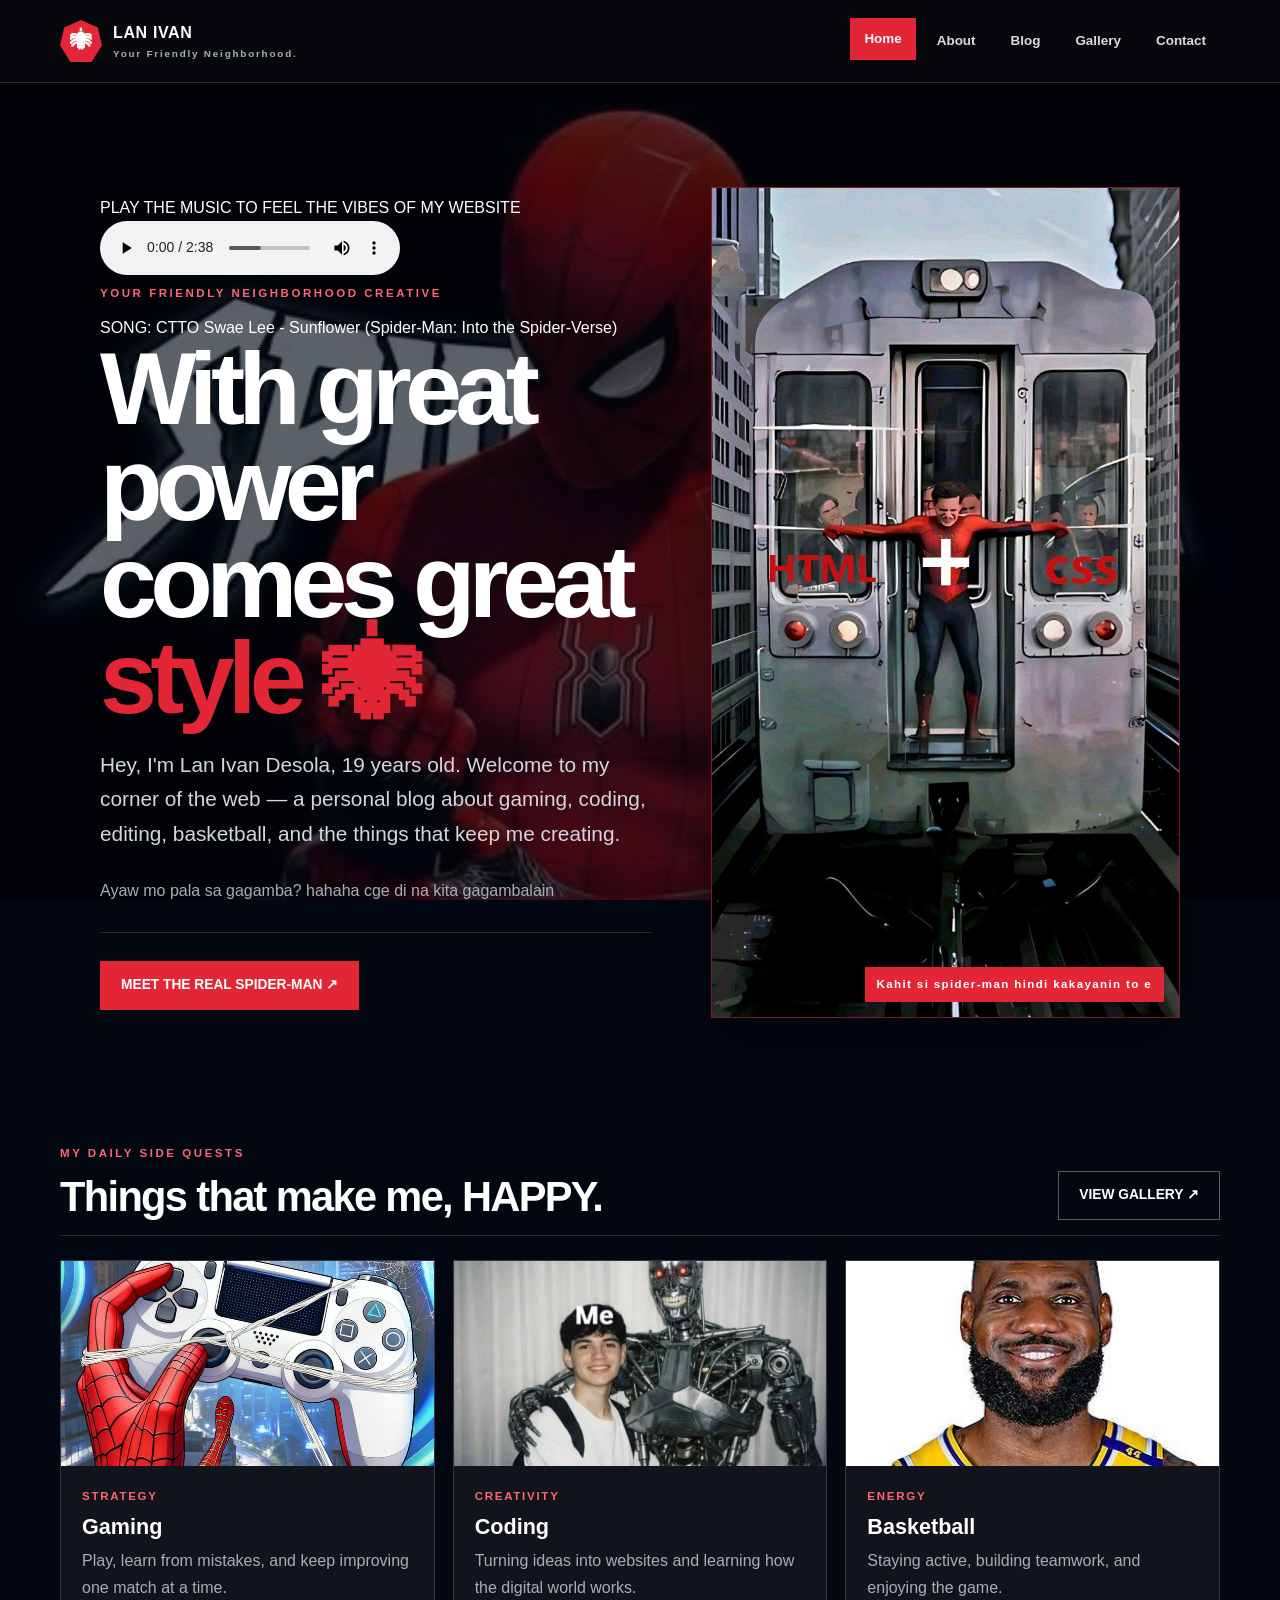
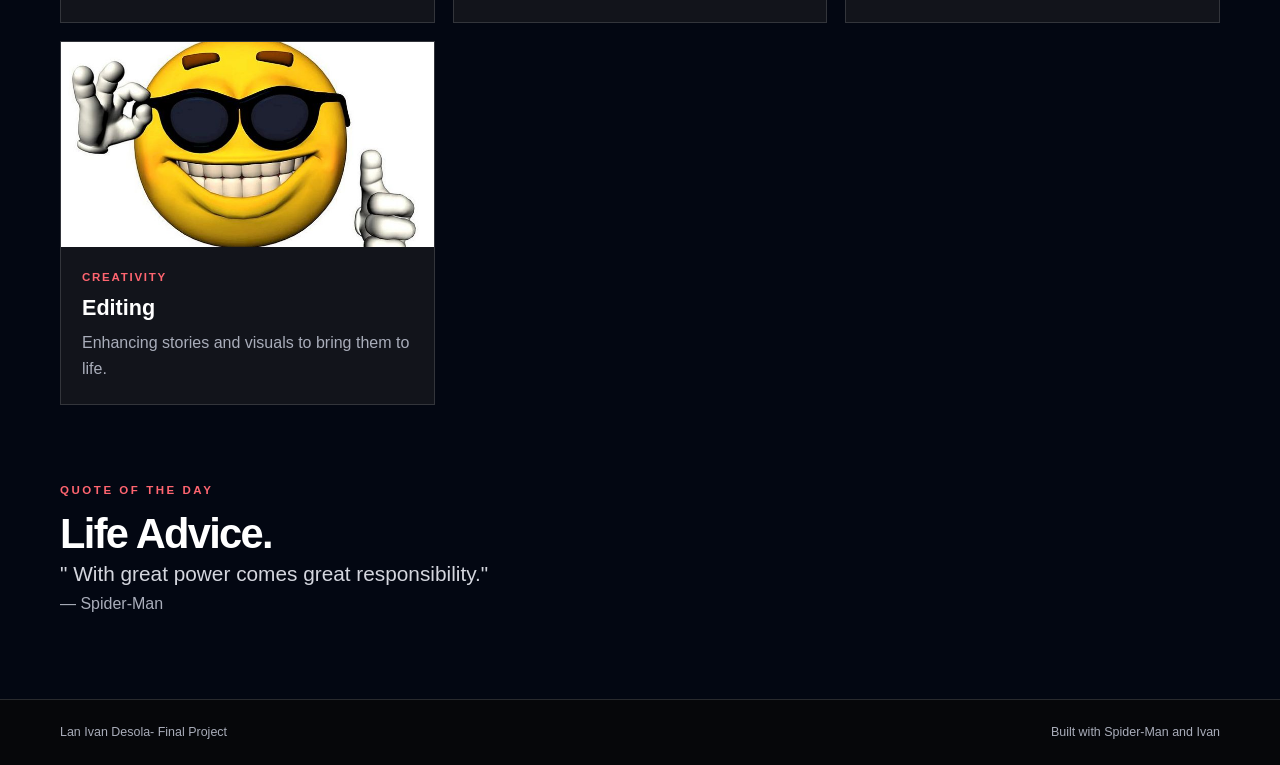
<file: index.html>
<!DOCTYPE html>
<html lang="en">
<head>
  <meta charset="UTF-8">
  <meta name="viewport" content="width=device-width, initial-scale=1.0">
  <meta name="description" content="Lan Ivan Desola's personal blog about gaming, coding, editing, and basketball.">
  <title>Home | Lan Ivan Desola</title>
  <link rel="stylesheet" href="style.css">
</head>
<body>
<header class="site-header"><div class="header-inner">
<a class="wordmark" href="index.html"><span class="spider-mark" aria-hidden="true">🕷</span><span>LAN IVAN<small>Your Friendly Neighborhood.</small></span></a>
<nav class="nav-links" aria-label="Main navigation"><a href="index.html" aria-current="page">Home</a><a href="about.html">About</a><a href="blog.html">Blog</a><a href="gallery.html">Gallery</a><a href="contact.html">Contact</a></nav></div></header>
<main>
<section class="hero" aria-labelledby="home-title">
  <div class="hero-copy">
    <p>PLAY THE MUSIC TO FEEL THE VIBES OF MY WEBSITE</p>
    <audio controls autoplay loop>
      <source src="YTDown com YouTube Post Malone Sunflower Lyrics ft Swae Lee Media Dghmoi7XZmc 001 1080p.mp3" type="audio/mpeg">
    </audio>
    <p class="eyebrow">Your friendly neighborhood creative</p>
    <p>SONG: CTTO Swae Lee - Sunflower (Spider-Man: Into the Spider-Verse)</p>
    <h1 id="home-title">With great power<br>comes great <em>style 🕷 </em></h1>
    <p class="lead">Hey, I'm Lan Ivan Desola, 19 years old. Welcome to my corner of the web — a personal blog about gaming, coding, editing, basketball, and the things that keep me creating.</p>
    <br>
    <p class="muted">Ayaw mo pala sa gagamba? hahaha cge di na kita gagambalain</p>
    <hr>
    <div class="button-row"><a class="button" href="about.html">MEET THE REAL SPIDER-MAN ↗</a></div>
  </div>
  <div class="hero-art"><img src="man.jpg" alt="Original red geometric web-inspired emblem"><span class="art-label">Kahit si spider-man hindi kakayanin to e</span></div>
</section>
<section class="section" aria-labelledby="featured-title">
  <div class="section-heading"><div><p class="eyebrow">My daily side quests</p><h2 id="featured-title">Things that make me, HAPPY.</h2></div><a class="button button-outline" href="gallery.html">VIEW GALLERY ↗</a></div>
  <div class="card-grid">
    <article class="card"><img class="card-image" src="gaming.jpg" alt="Gaming"><div class="card-body"><p class="card-meta">  Strategy</p><h3>Gaming</h3><p>Play, learn from mistakes, and keep improving one match at a time.</p></div></article>
    <article class="card"><img class="card-image" src="me and ai.jpg" alt="code"><div class="card-body"><p class="card-meta"> Creativity</p><h3>Coding</h3><p>Turning ideas into websites and learning how the digital world works.</p></div></article>
    <article class="card"><img class="card-image" src="LEBRON Sticker.jpg" alt="basketball"><div class="card-body"><p class="card-meta">  Energy</p><h3>Basketball</h3><p>Staying active, building teamwork, and enjoying the game.</p></div></article>
    <article class="card"><img class="card-image" src="edit.jpg" alt="editing"><div class="card-body"><p class="card-meta">  Creativity</p><h3>Editing</h3><p>Enhancing stories and visuals to bring them to life.</p></div></article>
  </div>
  </div>
</section>
<section class="section"><p class="eyebrow"> Quote of the Day</p><h2>Life Advice.</h2><blockquote class="lead">" With great power comes great responsibility." </blockquote><p class="muted">— Spider-Man</p></section>
</main>
<footer class="site-footer"><div class="footer-inner"><span>Lan Ivan Desola- Final Project</span><span>Built with Spider-Man and Ivan</span></div></footer>
</body>
</html>
</file>
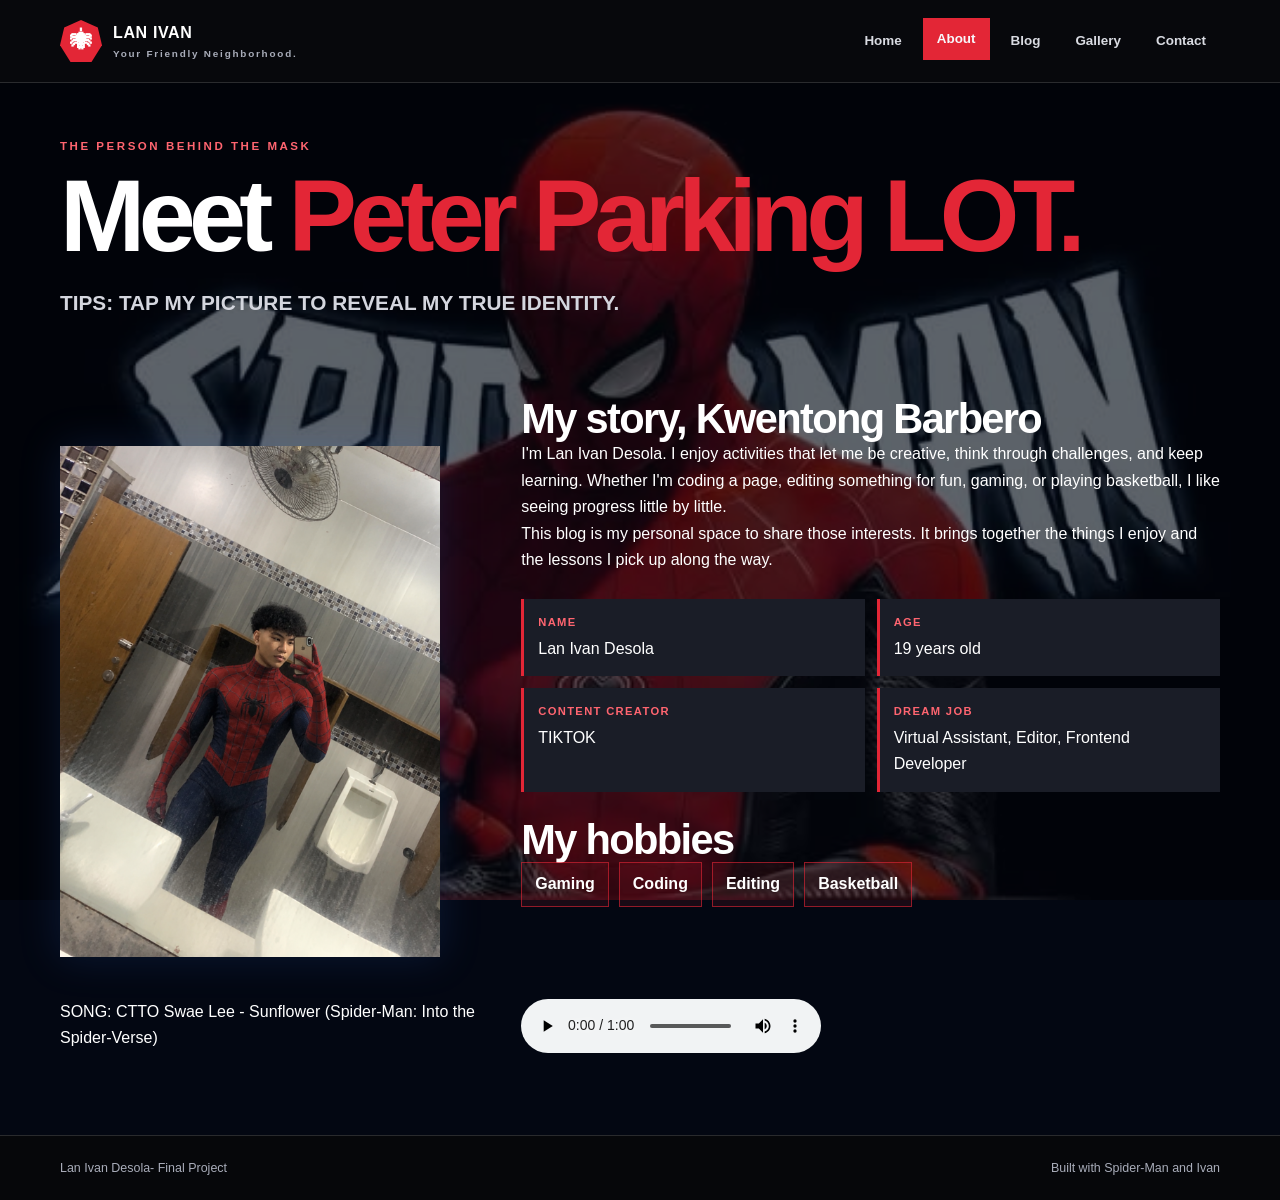
<file: about.html>
<!DOCTYPE html>
<html lang="en">
<head>
  <meta charset="UTF-8">
  <meta name="viewport" content="width=device-width, initial-scale=1.0">
  <meta name="description" content="About Lan Ivan Desola, his interests, and hobbies.">
  <title>About | Lan Ivan Desola</title>
  <link rel="stylesheet" href="style.css">
</head>
<body>
<header class="site-header"><div class="header-inner">
<a class="wordmark" href="index.html"><span class="spider-mark" aria-hidden="true">🕷</span><span>LAN IVAN<small>Your Friendly Neighborhood.</small></span></a>
<nav class="nav-links" aria-label="Main navigation"><a href="index.html">Home</a><a href="about.html" aria-current="page">About</a><a href="blog.html">Blog</a><a href="gallery.html">Gallery</a><a href="contact.html">Contact</a></nav></div></header>
<main>
<section><p class="eyebrow">The person behind the Mask</p><h1>Meet <em>Peter Parking LOT.</em></h1><p class="lead"><strong>TIPS: TAP MY PICTURE TO REVEAL MY TRUE IDENTITY.</strong></p></section>
<section class="about-layout section" aria-label="About Lan Ivan">
<div class="character">
            <!-- Original image na makikita bago mag-hover -->
            <img src="Spider-Man Restroom Mirror Selfie.png" alt="My normal portrait" class="normal">

            <!-- Spider-Man image na lalabas kapag naka-hover -->
            <img src="sidermna.jpg" alt="My Spider-Man transformation"
                 class="spiderman">

        </div>
  <div><h2>My story, Kwentong Barbero</h2><p>I'm Lan Ivan Desola. I enjoy activities that let me be creative, think through challenges, and keep learning. Whether I'm coding a page, editing something for fun, gaming, or playing basketball, I like seeing progress little by little.</p><p>This blog is my personal space to share those interests. It brings together the things I enjoy and the lessons I pick up along the way.</p>
  <div class="fact-list"><div class="fact"><strong>Name</strong>Lan Ivan Desola</div><div class="fact"><strong>Age</strong>19 years old</div><div class="fact"><strong>Content Creator</strong>TIKTOK</div><div class="fact"><strong>Dream Job</strong>Virtual Assistant, Editor, Frontend Developer</div></div>
  <h2>My hobbies</h2><ul class="hobby-list"><li>Gaming</li><li>Coding</li><li>Editing</li><li>Basketball</li></ul></div>
  <p>SONG: CTTO Swae Lee - Sunflower (Spider-Man: Into the Spider-Verse)</p>
  <audio controls autoplay loop>
      <source src="SaveTik.io_7671760550832983326.mp3" type="audio/mpeg">
    </audio>
</section>
</main>
<footer class="site-footer"><div class="footer-inner"><span>Lan Ivan Desola- Final Project</span><span>Built with Spider-Man and Ivan</span></div></footer>
</body>
</html>
</file>
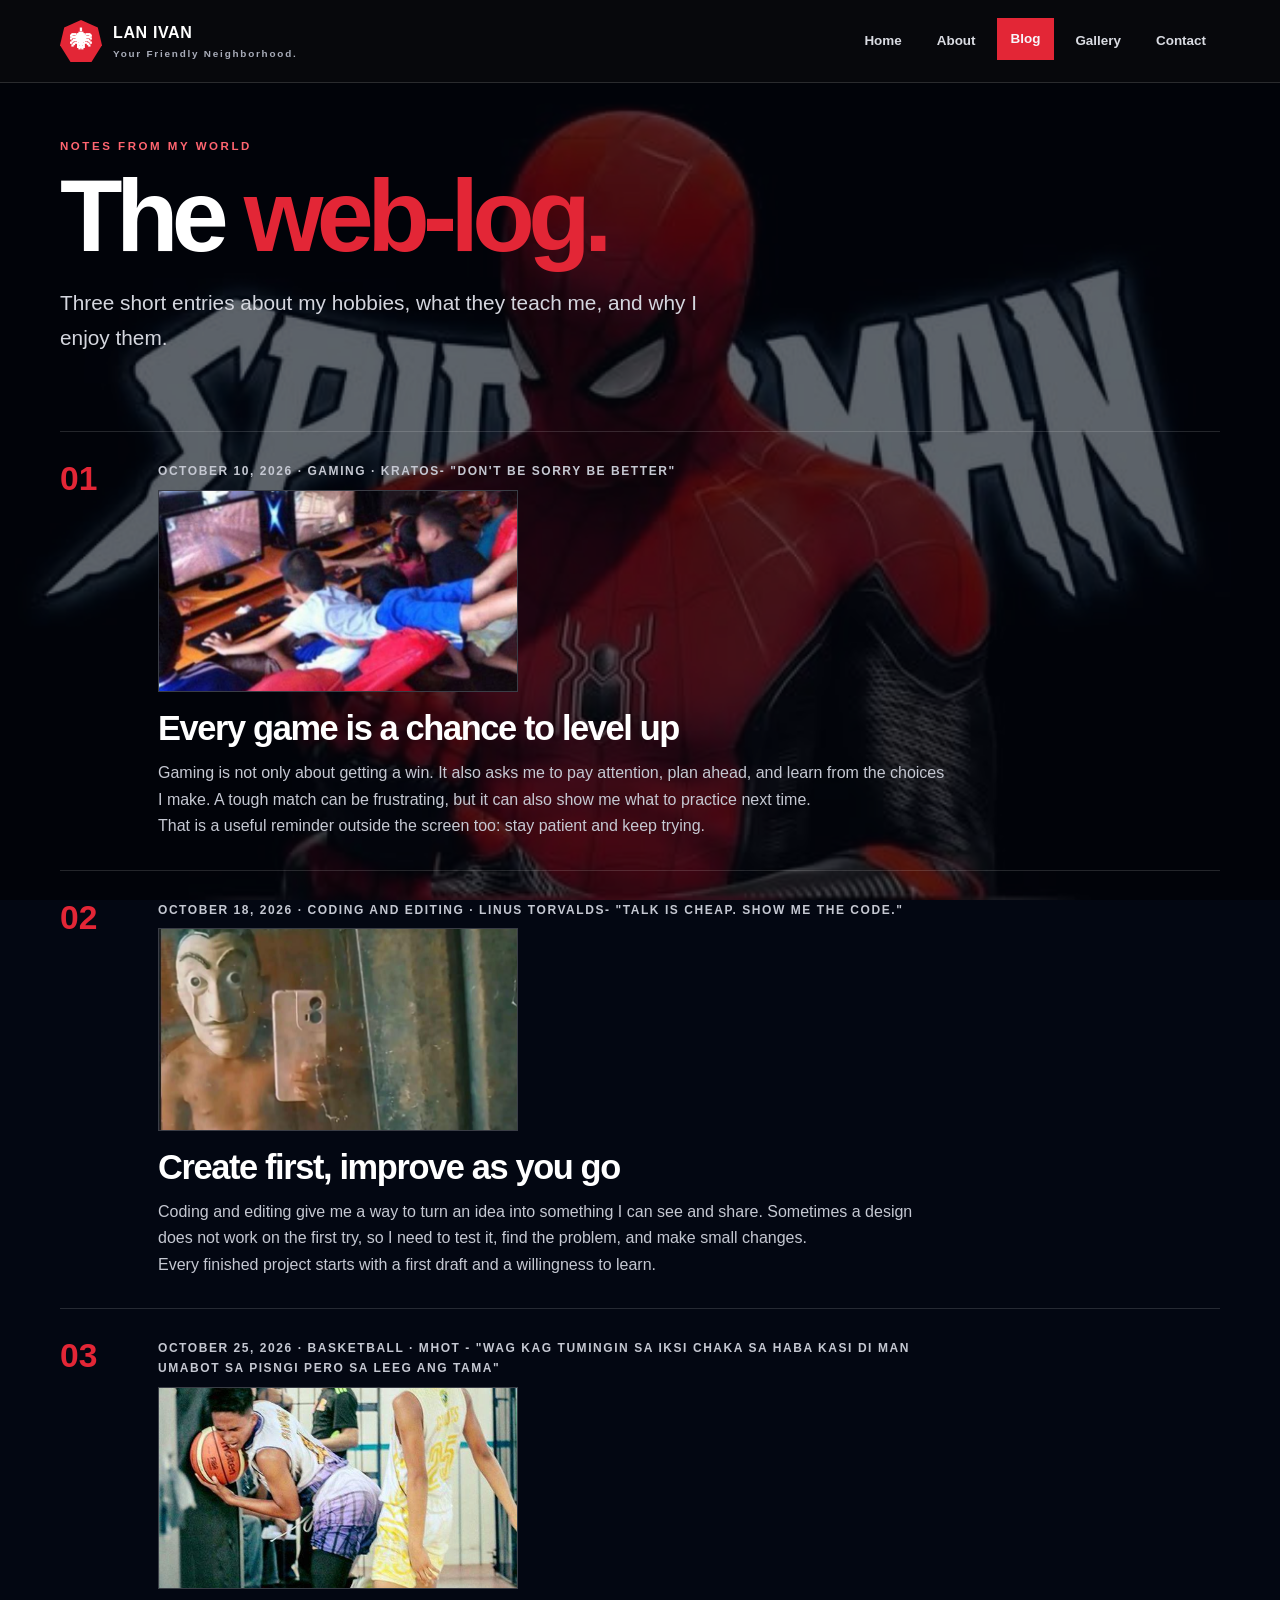
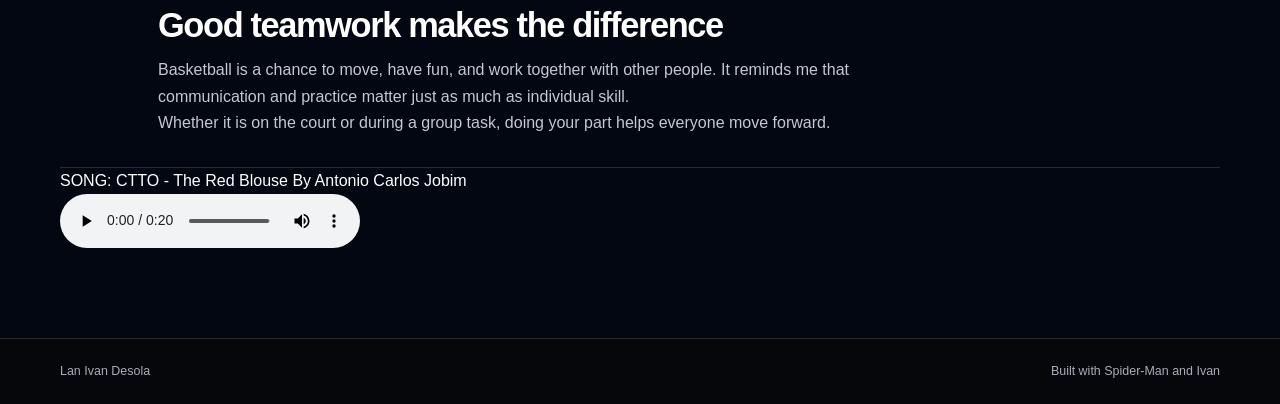
<file: blog.html>
<!DOCTYPE html>
<html lang="en">
<head>
  <meta charset="UTF-8">
  <meta name="viewport" content="width=device-width, initial-scale=1.0">
  <meta name="description" content="Three blog posts about gaming, coding, editing, and basketball.">
  <title>Blog | Lan Ivan Desola</title>
  <link rel="stylesheet" href="style.css">
</head>
<body>
<header class="site-header"><div class="header-inner">
<a class="wordmark" href="index.html"><span class="spider-mark" aria-hidden="true">🕷</span><span>LAN IVAN<small>Your Friendly Neighborhood.</small></span></a>
<nav class="nav-links" aria-label="Main navigation"><a href="index.html">Home</a><a href="about.html">About</a><a href="blog.html" aria-current="page">Blog</a><a href="gallery.html">Gallery</a><a href="contact.html">Contact</a></nav></div></header>
<main>
<section><p class="eyebrow">Notes from my world</p><h1>The <em>web-log.</em></h1><p class="lead">Three short entries about my hobbies, what they teach me, and why I enjoy them.</p></section>
<section class="post-list section" aria-label="Blog posts">
  <article class="post"><div class="post-number">01</div><div><p class="post-date">October 10, 2026 · Gaming · Kratos- "Don't be sorry be better"</p><img class="post-image" src="gaming1.jpg" alt="Gaming-themed illustration"><h2>Every game is a chance to level up</h2><p>Gaming is not only about getting a win. It also asks me to pay attention, plan ahead, and learn from the choices I make. A tough match can be frustrating, but it can also show me what to practice next time.</p><p>That is a useful reminder outside the screen too: stay patient and keep trying.</p></div></article>
  <article class="post"><div class="post-number">02</div><div><p class="post-date">October 18, 2026 · Coding and editing · Linus Torvalds- "Talk is cheap. Show me the code."</p><img class="post-image" src="Hacker.jpg" alt="Coding-themed illustration"><h2>Create first, improve as you go</h2><p>Coding and editing give me a way to turn an idea into something I can see and share. Sometimes a design does not work on the first try, so I need to test it, find the problem, and make small changes.</p><p>Every finished project starts with a first draft and a willingness to learn.</p></div></article>
  <article class="post"><div class="post-number">03</div><div><p class="post-date">October 25, 2026 · Basketball · MHOT - "Wag kag tumingin sa iksi chaka sa haba kasi di man umabot sa pisngi pero <stong>SA LEEG ANG TAMA</stong>"</p><img class="post-image" src="Is this what they mean by Filipinos loving basketball_.jpg" alt="Basketball-themed illustration"><h2>Good teamwork makes the difference</h2><p>Basketball is a chance to move, have fun, and work together with other people. It reminds me that communication and practice matter just as much as individual skill.</p><p>Whether it is on the court or during a group task, doing your part helps everyone move forward.</p></div></article>
  <p>SONG: CTTO - The Red Blouse By Antonio Carlos Jobim</p>
  <audio controls autoplay loop>
      <source src="bgsound.mp3" type="audio/mpeg">
    </audio>
</section>
</main>
<footer class="site-footer"><div class="footer-inner"><span> Lan Ivan Desola</span><span>Built with Spider-Man and Ivan</span></div></footer>
</body>
</html>
</file>
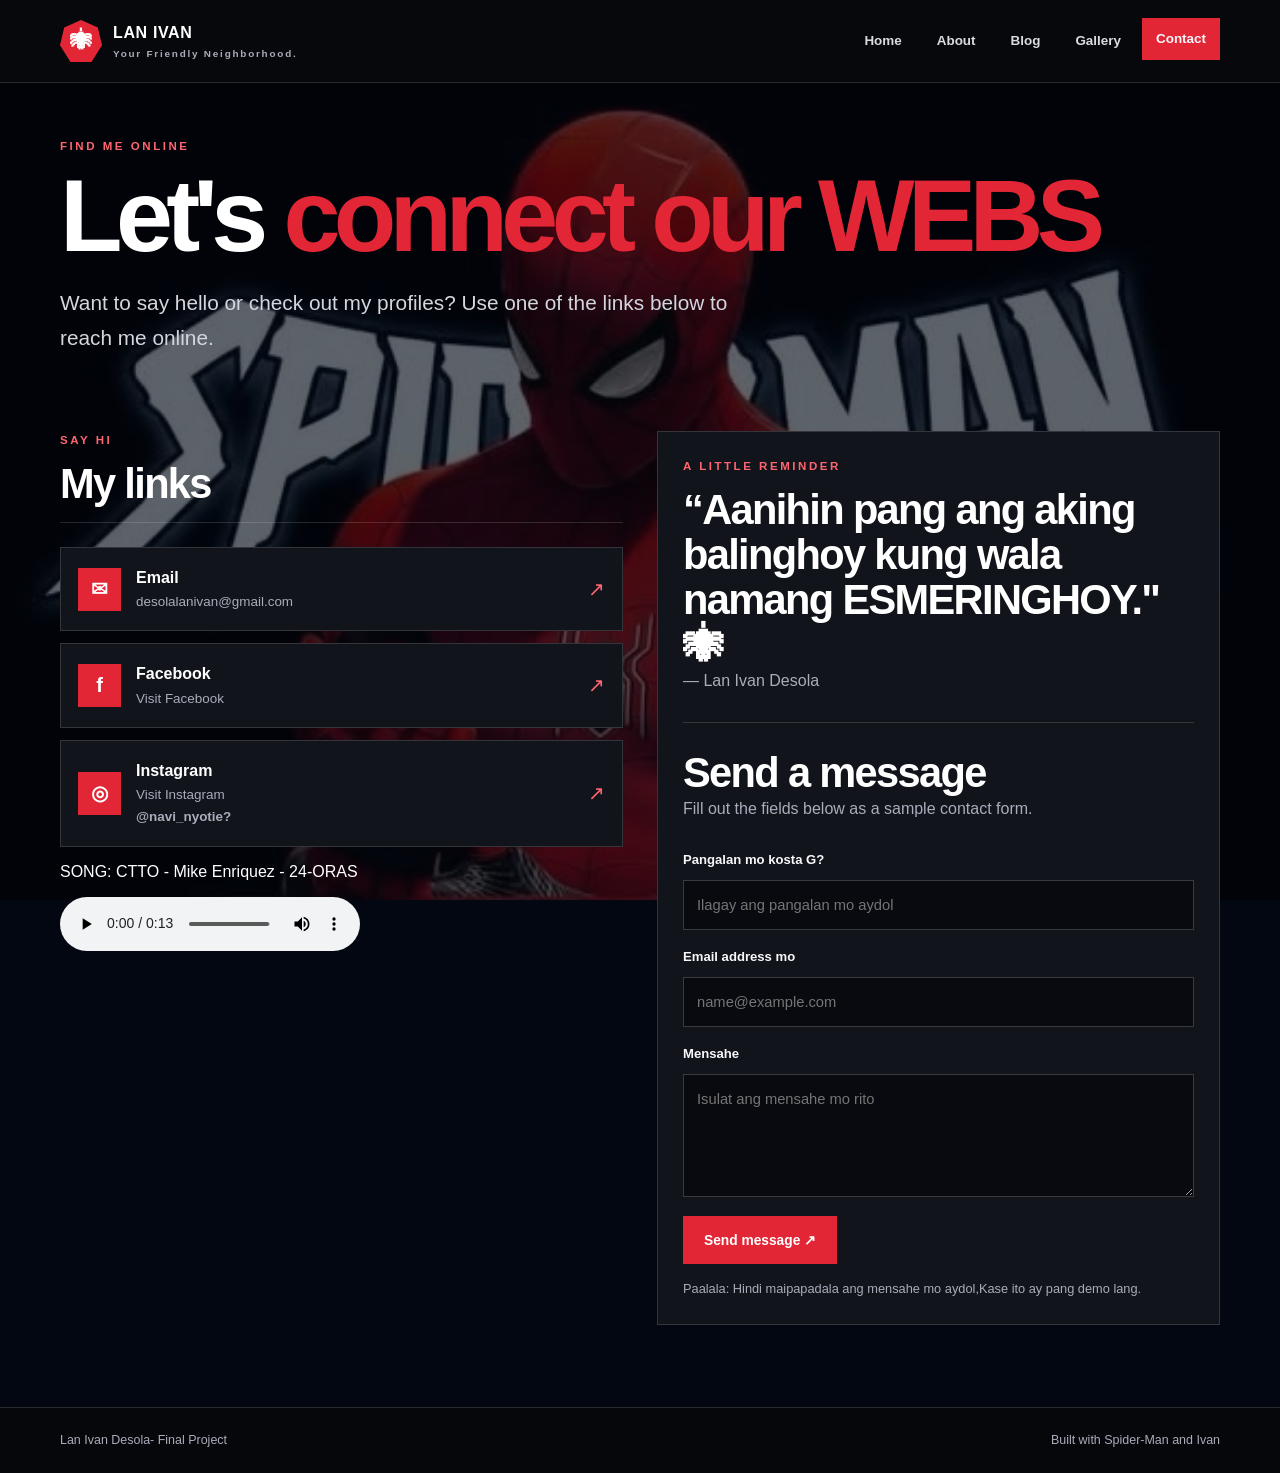
<file: contact.html>
<!DOCTYPE html>
<html lang="en">
<head>
  <meta charset="UTF-8">
  <meta name="viewport" content="width=device-width, initial-scale=1.0">
  <meta name="description" content="Contact links and social profiles for Lan Ivan Desola.">
  <title>Contact | Lan Ivan Desola</title>
  <link rel="stylesheet" href="style.css">
</head>
<body>
<header class="site-header"><div class="header-inner">
<a class="wordmark" href="index.html"><span class="spider-mark" aria-hidden="true">🕷</span><span>LAN IVAN<small>Your Friendly Neighborhood.</small></span></a>
<nav class="nav-links" aria-label="Main navigation"><a href="index.html">Home</a><a href="about.html">About</a><a href="blog.html">Blog</a><a href="gallery.html">Gallery</a><a href="contact.html" aria-current="page">Contact</a></nav></div></header>
<main>
<section><p class="eyebrow">Find me online</p><h1>Let's <em>connect our WEBS</em></h1><p class="lead">Want to say hello or check out my profiles? Use one of the links below to reach me online.</p></section>
<section class="contact-layout section" aria-label="Contact information">
  <div><div class="section-heading"><div><p class="eyebrow">Say hi</p><h2>My links</h2></div></div>
    <div class="social-grid">
      <a class="social-card" href="mailto:desolalanivan@gmail.com"><span class="social-icon" aria-hidden="true">✉</span><span class="social-copy"><strong>Email</strong><span>desolalanivan@gmail.com</span></span><span class="social-arrow" aria-hidden="true">↗</span></a>
      <a class="social-card" href="https://www.facebook.com/share/18yTS6f8Fw/?mibextid=wwXIfr" target="_blank" rel="noopener noreferrer"><span class="social-icon" aria-hidden="true">f</span><span class="social-copy"><strong>Facebook</strong><span>Visit Facebook</span></span><span class="social-arrow" aria-hidden="true">↗</span></a>
      <a class="social-card" href="https://www.instagram.com/navi_nyotie?dlrf=bmdrbmZ1MHNmOWVp&utm_source=qr" target="_blank" rel="noopener noreferrer"><span class="social-icon" aria-hidden="true">◎</span><span class="social-copy"><strong>Instagram</strong><span>Visit Instagram <strong>@navi_nyotie?</strong></span></span><span class="social-arrow" aria-hidden="true">↗</span></a>
      <p>SONG: CTTO - Mike Enriquez - 24-ORAS</p>
      <audio controls autoplay loop>
      <source src="hatdog.mp3" type="audio/mpeg">
    </audio>
    </div>
    <p class="muted" style="margin-top:14px;font-size:.82rem;"></p>
  </div>
  <aside class="note-panel">
    <p class="eyebrow">A little reminder</p><h2>“Aanihin pang ang aking balinghoy kung wala namang <strong>ESMERINGHOY." 🕷</strong></h2><p class="muted">— Lan Ivan Desola</p>
    <hr>
    <!-- CONTACT FORM: Sample-only form layout; walang backend kaya hindi talaga nagpapadala ng message. -->
    <h2>Send a message</h2>
    <p class="muted">Fill out the fields below as a sample contact form.</p>
    <form class="sample-form" action="#" method="get" onsubmit="return false;">
      <label for="visitor-name">Pangalan mo kosta G?</label>
      <input id="visitor-name" name="visitor-name" type="text" placeholder="Ilagay ang pangalan mo aydol">
      <label for="visitor-email">Email address mo</label>
      <input id="visitor-email" name="visitor-email" type="email" placeholder="name@example.com">
      <label for="visitor-message">Mensahe</label>
      <textarea id="visitor-message" name="visitor-message" rows="4" placeholder="Isulat ang mensahe mo rito"></textarea>
      <button class="button" type="button">Send message ↗</button>
    </form>
    <p class="muted form-note">Paalala: Hindi maipapadala ang mensahe mo aydol,Kase ito ay pang demo lang.</p>
  </aside>
</section>
</main>
<footer class="site-footer"><div class="footer-inner"><span>Lan Ivan Desola- Final Project</span><span>Built with Spider-Man and Ivan</span></div></footer>
</body>
</html>
</file>
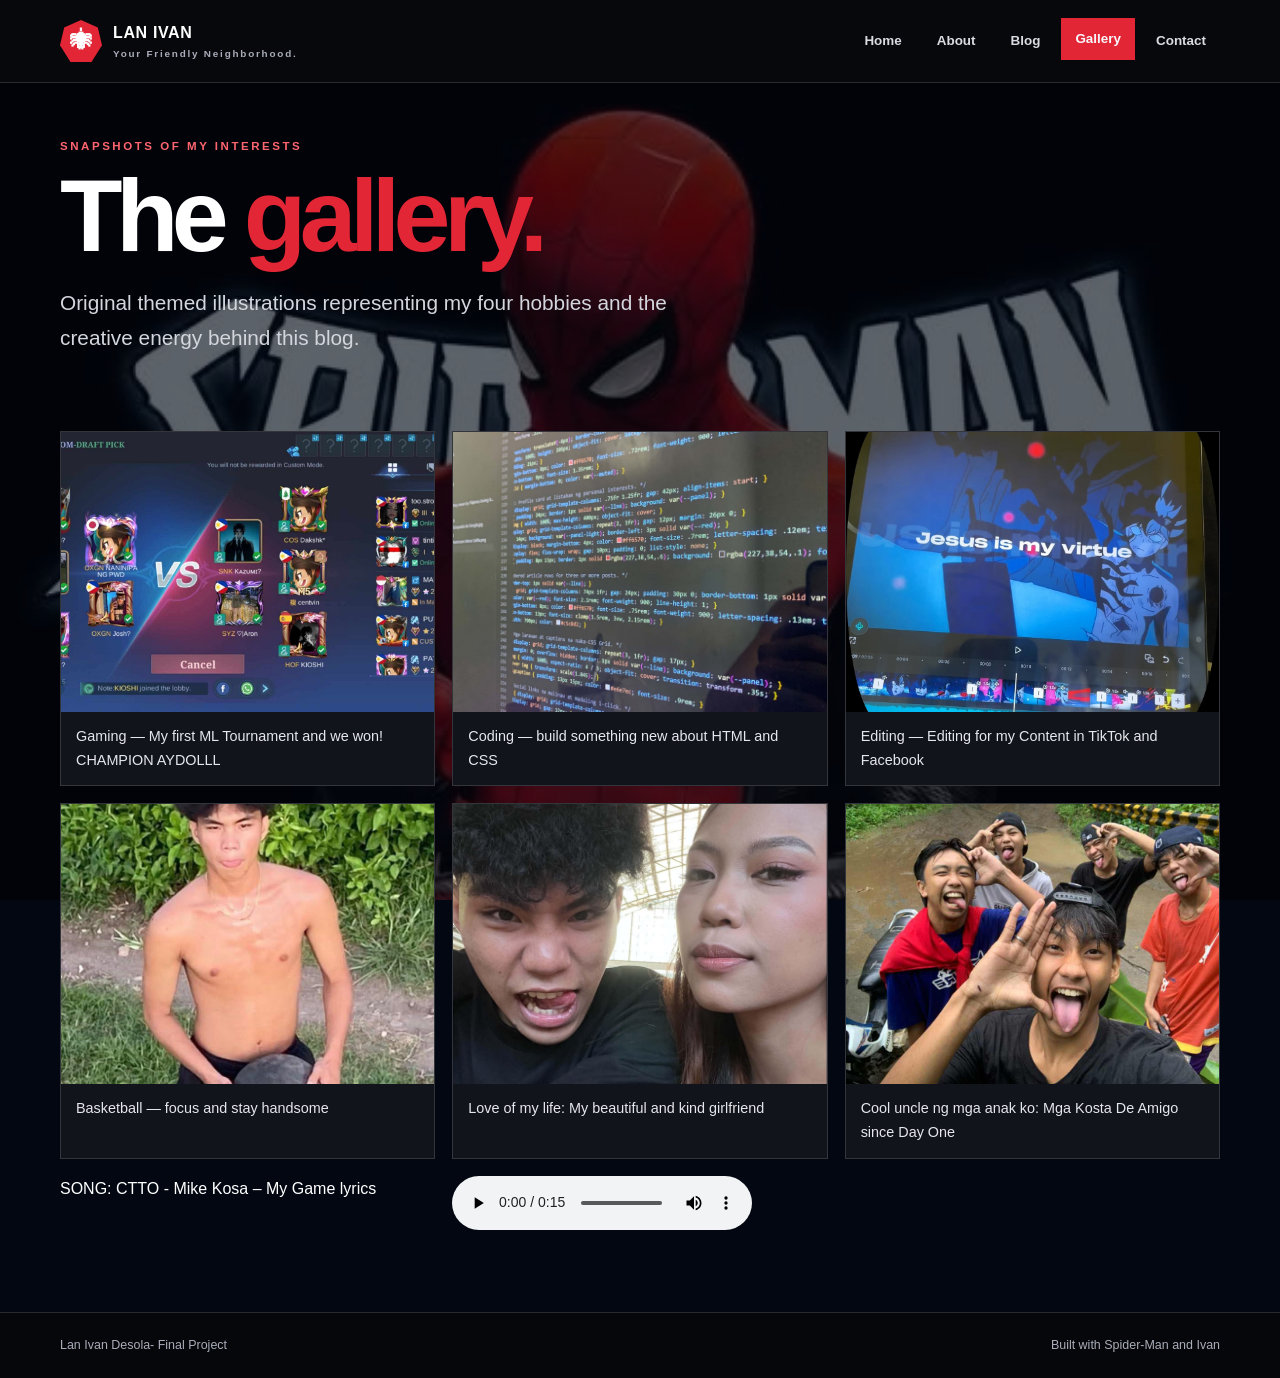
<file: gallery.html>
<!DOCTYPE html>
<html lang="en">
<head>
  <meta charset="UTF-8">
  <meta name="viewport" content="width=device-width, initial-scale=1.0">
  <meta name="description" content="A gallery of original illustrations for Lan Ivan Desola's hobbies.">
  <title>Gallery | Lan Ivan Desola</title>
  <link rel="stylesheet" href="style.css">
</head>
<body>
<header class="site-header"><div class="header-inner">
<a class="wordmark" href="index.html"><span class="spider-mark" aria-hidden="true">🕷</span><span>LAN IVAN<small>Your Friendly Neighborhood.</small></span></a>
<nav class="nav-links" aria-label="Main navigation"><a href="index.html">Home</a><a href="about.html">About</a><a href="blog.html">Blog</a><a href="gallery.html" aria-current="page">Gallery</a><a href="contact.html">Contact</a></nav></div></header>
<main>
<section><p class="eyebrow">Snapshots of my interests</p><h1>The <em>gallery.</em></h1><p class="lead">Original themed illustrations representing my four hobbies and the creative energy behind this blog.</p></section>
<section class="gallery-grid section" aria-label="Hobby gallery">
  <figure class="gallery-item"><img src="emew.jpg" alt="Gaming"><figcaption>Gaming — My first ML Tournament and we won! CHAMPION AYDOLLL</figcaption></figure>
  <figure class="gallery-item"><img src="code.jpg" alt="Computer code"><figcaption>Coding — build something new about HTML and CSS </figcaption></figure>
  <figure class="gallery-item"><img src="editing.jpg" alt="Editing"><figcaption>Editing — Editing for my Content in TikTok and Facebook</figcaption></figure>
  <figure class="gallery-item"><img src="batet.jpg" alt="Basketball"><figcaption>Basketball — focus and stay handsome</figcaption></figure>
  <figure class="gallery-item"><img src="gf.jpg" alt="gf"><figcaption>Love of my life: My beautiful and kind girlfriend </figcaption></figure>
  <figure class="gallery-item"><img src="ropa.jpg" alt="tropa"><figcaption>Cool uncle ng mga anak ko: Mga Kosta De Amigo since Day One</figcaption></figure>
  <p>SONG: CTTO - Mike Kosa – My Game lyrics</p>
  <audio controls autoplay loop>
      <source src="laro.mp3" type="audio/mpeg">
    </audio>
</section>
</main>
<footer class="site-footer"><div class="footer-inner"><span>Lan Ivan Desola- Final Project</span><span>Built with Spider-Man and Ivan</span></div></footer>
</body>
</html>
</file>
<file: style.css>
/*
========================================================
style.css
FOR: Design ng limang PAGE ng HTML.
FUNCTION: Pinag-iisa nito ang colors, fonts, spacing, cards,
navigation, buttons, web-inspired effects, at responsive layout.
Kapag may binago sa file na ito, maaapektuhan ang lahat ng pages.
========================================================
*/

/* 1. COLOR PALETTE: Mga kulay na red, black, at white. */
:root {
  --red: #e32636;
  --red-dark: #a70f22;
  --black: #08090d;
  --panel: #12141b;
  --panel-light: #1a1d27;
  --white: #f7f7fb;
  --muted: #a9adba;
  --line: rgba(255,255,255,.14);
  --max-width: 1160px;
}

/* 2. RESET: Pare-pareho ang sizing at maayos ang default spacing. */
* { box-sizing: border-box; }
html { scroll-behavior: smooth; }
body {
  margin: 0;
  color: var(--white);
  background: var(--black);
  font: 16px/1.65 Arial, Helvetica, sans-serif;
 
}
img { display: block; max-width: 100%; }
a { color: inherit; }
::selection { color: var(--white); background: var(--red); }

/* 3. BACKGROUND DETAILS: Web-like lines na nagbibigay superhero comic vibe at image bg ni spider man aydol. */ 
body::before {
  content: "";
  position: fixed;
  inset: 0;
  z-index: -1;
  pointer-events: none;
  opacity: .50;
  background:
    radial-gradient(circle at 50% 0%, transparent 0 115px, rgba(227,38,54,.25) 116px 117px, transparent 118px 180px, rgba(227,38,54,.18) 181px 182px, transparent 183px),
    linear-gradient(30deg, transparent 49.6%, rgba(255,255,255,.05) 49.8% 50.2%, transparent 50.4%),
    linear-gradient(150deg, transparent 49.6%, rgba(255,255,255,.04) 49.8% 50.2%, transparent 50.4%);
  background-size: 360px 360px, 110px 110px, 110px 110px;
  background-image: url('Piderman.jpg');
  background-repeat: no-repeat;
  background-position: center;
  background-attachment: fixed;
  background-size: cover;
  filter: brightness(.75);
}


/* 4. HEADER/NAV: Logo at navigation links sa lahat ng pages. */
.site-header {
  position: sticky;
  top: 0;
  z-index: 10;
  background: rgba(8,9,13,.94);
  border-bottom: 1px solid var(--line);
  backdrop-filter: blur(14px);
}
.header-inner {
  width: min(var(--max-width), calc(100% - 36px));
  min-height: 82px;
  margin: auto;
  display: flex;
  align-items: center;
  justify-content: space-between;
  gap: 24px;
}
.wordmark {
  display: flex;
  align-items: center;
  gap: 11px;
  text-decoration: none;
  font-weight: 900;
  letter-spacing: .04em;
}
.spider-mark {
  display: grid;
  place-items: center;
  width: 42px;
  height: 42px;
  background: var(--red);
  color: white;
  font-size: 1.4rem;
  clip-path: polygon(50% 0, 90% 18%, 100% 60%, 75% 100%, 25% 100%, 0 60%, 10% 18%);
}
.wordmark small {
  display: block;
  color: var(--muted);
  font-size: .62rem;
  font-weight: 700;
  letter-spacing: .18em;
}
.nav-links { display: flex; flex-wrap: wrap; gap: 7px; }
.nav-links a {
  padding: 9px 13px;
  border: 1px solid transparent;
  color: #d9dbe2;
  text-decoration: none;
  font-size: .84rem;
  font-weight: 800;
  transition: color .2s, background .2s, border-color .2s, transform .2s;
}
.nav-links a:hover, .nav-links a:focus-visible, .nav-links a[aria-current="page"] {
  color: var(--white);
  background: var(--red);
  border-color: var(--red);
  transform: translateY(-2px);
}

/* 5. MAIN TYPOGRAPHY: Consistent headings, paragraphs, at page width. */
main { width: min(var(--max-width), calc(100% - 36px)); margin: auto; padding: 54px 0 82px; }
h1, h2, h3, p { margin-top: 0; }
h1 {
  margin-bottom: 22px;
  font-size: clamp(2.8rem, 8vw, 6.4rem);
  line-height: .94;
  letter-spacing: -.065em;
}
h1 em { color: var(--red); font-style: normal; }
h2 { font-size: clamp(1.7rem, 4vw, 2.6rem); line-height: 1.08; letter-spacing: -.04em; }
h3 { line-height: 1.2; }
.eyebrow {
  margin-bottom: 12px;
  color: #ff6570;
  font-size: .72rem;
  font-weight: 900;
  letter-spacing: .22em;
  text-transform: uppercase;
}
.lead { max-width: 680px; color: #d4d6de; font-size: clamp(1.08rem, 2vw, 1.3rem); }
.muted { color: var(--muted); }
.section { margin-top: 76px; }
.section-heading {
  display: flex;
  align-items: end;
  justify-content: space-between;
  gap: 20px;
  margin-bottom: 24px;
  padding-bottom: 15px;
  border-bottom: 1px solid var(--line);
}
.section-heading h2 { margin-bottom: 0; }
hr { height: 1px; margin: 28px 0; border: 0; background: var(--line); }

/* 6. BUTTONS: Magkaibang primary at outline style na may hover effects. */
.button-row { display: flex; flex-wrap: wrap; gap: 12px; margin-top: 28px; }
.button {
  display: inline-flex;
  align-items: center;
  justify-content: center;
  min-height: 48px;
  padding: 12px 20px;
  border: 1px solid var(--red);
  background: var(--red);
  color: white;
  text-decoration: none;
  font-weight: 900;
  font-size: .86rem;
  transition: transform .2s, box-shadow .2s, background .2s;
}
.button:hover, .button:focus-visible {
  transform: translateY(-4px);
  background: var(--red-dark);
  box-shadow: 0 9px 25px rgba(227,38,54,.24);
}
.button-outline { background: transparent; border-color: rgba(255,255,255,.35); }
.button-outline:hover { background: var(--white); color: var(--black); border-color: var(--white); }

/* 7. HOME HERO: Intro text sa kaliwa at custom artwork sa kanan. */
.hero {
  min-height: 490px;
  display: grid;
  grid-template-columns: 1.08fr .92fr;
  align-items: center;
  gap: clamp(28px, 5vw, 72px);
}
.hero-copy { padding: 18px 0; }
.hero-copy .lead { max-width: 600px; }
.hero-art {
  position: relative;
  min-height: 430px;
  display: grid;
  place-items: center;
  overflow: hidden;
  border: 1px solid rgba(227,38,54,.55);
  background: radial-gradient(circle at 50% 38%, #3a111a 0, #151018 43%, #090a0e 76%);
  box-shadow: 0 20px 60px rgba(0,0,0,.35);
}
.hero-art::before, .hero-art::after {
  content: "";
  position: absolute;
  width: 290px;
  height: 290px;
  border: 1px solid rgba(255,255,255,.17);
  transform: rotate(45deg);
}
.hero-art::after { width: 390px; height: 390px; border-color: rgba(227,38,54,.24); }
.hero-art img { position: relative; z-index: 1; width: 100%; max-height: 100%; object-fit: cover; object-position: center; filter: drop-shadow(0 12px 24px rgba(227,38,54,.28)); }
.art-label {
  position: absolute;
  z-index: 2;
  right: 15px;
  bottom: 15px;
  padding: 8px 12px;
  background: var(--red);
  color: white;
  font-size: .72rem;
  font-weight: 900;
  letter-spacing: .12em;
}

/* 8. HOBBY CARDS: CSS Grid para sa pantay at responsive na cards. */
.card-grid { display: grid; grid-template-columns: repeat(3, 1fr); gap: 18px; }
.card {
  overflow: hidden;
  border: 1px solid var(--line);
  background: var(--panel);
  transition: transform .22s, border-color .22s, box-shadow .22s;
}
.card:hover { transform: translateY(-6px); border-color: var(--red); box-shadow: 0 14px 35px rgba(0,0,0,.28); }
.card-image { width: 100%; height: 205px; object-fit: cover; background: #1a1015; }
.card-body { padding: 21px; }
.card-meta { margin-bottom: 8px; color: #ff6570; font-size: .72rem; font-weight: 900; letter-spacing: .15em; text-transform: uppercase; }
.card h3 { margin-bottom: 9px; font-size: 1.35rem; }
.card p:last-child { margin-bottom: 0; color: var(--muted); }

/* 9. ABOUT PAGE: Profile card at listahan ng personal interests. */
.about-layout { display: grid; grid-template-columns: .75fr 1.25fr; gap: 42px; align-items: start; }
.profile-panel { padding: 24px; border: 1px solid var(--line); background: var(--panel); }
.profile-panel img { width: 100%; max-height: 400px; object-fit: cover; }
.fact-list { display: grid; grid-template-columns: repeat(2, 1fr); gap: 12px; margin: 26px 0; }
.fact { padding: 14px; background: var(--panel-light); border-left: 3px solid var(--red); }
.fact strong { display: block; margin-bottom: 4px; color: #ff6570; font-size: .7rem; letter-spacing: .12em; text-transform: uppercase; }
.hobby-list { display: flex; flex-wrap: wrap; gap: 10px; padding: 0; list-style: none; }
.hobby-list li { padding: 8px 13px; border: 1px solid rgba(227,38,54,.6); background: rgba(227,38,54,.1); font-weight: 800; }

/* 10. BLOG: Numbered article rows for three or more posts. */
.post-list { border-top: 1px solid var(--line); }
.post { display: grid; grid-template-columns: 74px 1fr; gap: 24px; padding: 30px 0; border-bottom: 1px solid var(--line); }
.post-number { color: var(--red); font-size: 2.1rem; font-weight: 900; line-height: 1; }
.post-date { margin-bottom: 8px; color: #ff6570; font-size: .75rem; font-weight: 900; letter-spacing: .13em; text-transform: uppercase; }
.post h2 { margin-bottom: 13px; font-size: clamp(1.5rem, 3vw, 2.15rem); }
.post p { max-width: 790px; color: #c5c8d2; }

/* 11. GALLERY: Mga larawan at captions na naka-CSS Grid. */
.gallery-grid { display: grid; grid-template-columns: repeat(3, 1fr); gap: 17px; }
.gallery-item { margin: 0; overflow: hidden; border: 1px solid var(--line); background: var(--panel); }
.gallery-item img { width: 100%; aspect-ratio: 4 / 3; object-fit: cover; transition: transform .35s; }
.gallery-item:hover img { transform: scale(1.045); }
.gallery-item figcaption { padding: 13px 15px; color: #e6e7ec; font-size: .9rem; }

/* 12. CONTACT: Social links na malinaw at madaling i-click. */
.contact-layout { display: grid; grid-template-columns: 1fr 1fr; gap: 34px; align-items: start; }
.social-grid { display: grid; gap: 12px; }
.social-card {
  display: flex;
  align-items: center;
  gap: 15px;
  padding: 17px;
  border: 1px solid var(--line);
  background: var(--panel);
  text-decoration: none;
  transition: border-color .2s, transform .2s, background .2s;
}
.social-card:hover { border-color: var(--red); transform: translateX(5px); background: var(--panel-light); }
.social-icon { display: grid; place-items: center; width: 43px; height: 43px; flex: 0 0 43px; background: var(--red); font-size: 1.25rem; font-weight: 900; }
.social-copy { min-width: 0; flex: 1; }
.social-copy strong, .social-copy span { display: block; overflow-wrap: anywhere; }
.social-copy span { color: var(--muted); font-size: .84rem; }
.social-arrow { color: #ff6570; font-size: 1.25rem; }
.note-panel { padding: 25px; border: 1px solid var(--line); background: var(--panel); }
.note-panel p:last-child { margin-bottom: 0; }

/* 13. FOOTER: Pare-parehong footer sa bawat page. */
.site-footer { border-top: 1px solid var(--line); background: #06070a; }
.footer-inner {
  width: min(var(--max-width), calc(100% - 36px));
  margin: auto;
  padding: 22px 0;
  display: flex;
  flex-wrap: wrap;
  justify-content: space-between;
  gap: 12px;
  color: var(--muted);
  font-size: .78rem;
}

/* 14. RESPONSIVE DESIGN: Inaayos ang layout sa tablet at cellphone. */
@media (max-width: 850px) {
  .header-inner { padding: 15px 0; align-items: flex-start; flex-direction: column; gap: 12px; }
  .hero { grid-template-columns: 1fr; }
  .hero-art { min-height: 350px; }
  .card-grid, .gallery-grid { grid-template-columns: repeat(2, 1fr); }
  .about-layout, .contact-layout { grid-template-columns: 1fr; }
}
@media (max-width: 560px) {
  main { padding-top: 35px; }
  .nav-links { gap: 4px; }
  .nav-links a { padding: 8px 9px; font-size: .77rem; }
  .card-grid, .gallery-grid, .fact-list { grid-template-columns: 1fr; }
  .post { grid-template-columns: 42px 1fr; gap: 13px; }
  .post-number { font-size: 1.5rem; }
  .hero-art { min-height: 290px; }
  .section-heading { align-items: flex-start; flex-direction: column; }
}


/* 15. SAMPLE CONTACT FORM: Label, input, textarea, at button styling. */
.sample-form { display: grid; gap: 9px; margin-top: 20px; }
.sample-form label { margin-top: 7px; color: var(--white); font-size: .82rem; font-weight: 900; }
.sample-form input, .sample-form textarea { width: 100%; padding: 12px 13px; border: 1px solid rgba(255,255,255,.2); border-radius: 0; outline: none; color: var(--white); background: #090a0f; font: inherit; font-size: .92rem; resize: vertical; }
.sample-form input:focus, .sample-form textarea:focus { border-color: var(--red); box-shadow: 0 0 0 2px rgba(227,38,54,.15); }
.sample-form .button { justify-self: start; margin-top: 10px; cursor: pointer; }
.form-note { margin-top: 14px; font-size: .8rem; }
/* BLOG IMAGE ROW: One matching illustration for each article topic. */
.post-image { width: 100%; max-width: 360px; aspect-ratio: 16 / 9; object-fit: cover; margin: 0 0 18px; border: 1px solid var(--line); background: var(--panel-light); }
@media (max-width: 560px) { .post-image { max-width: 100%; } }

/* Basic page design at dark background */
* {
    margin: 0;
    padding: 0;
    box-sizing: border-box;
}

body {
    background: #030712;
    color: white;
    font-family: Arial, sans-serif;
    min-height: 100vh;
}

/* Main layout para sa text at character */
.hero {
    min-height: 100vh;
    display: flex;
    align-items: center;
    justify-content: center;
    gap: 60px;
    padding: 40px;
    overflow: hidden;
}

/* Text design sa kaliwang bahagi */
.intro {
    max-width: 420px;
}

.intro h1 {
    font-size: clamp(35px, 5vw, 65px);
    margin-bottom: 15px;
    line-height: 1.1;
}

.intro h1 span {
    color: #3478f6;
}

.intro p {
    color: #cbd5e1;
    font-size: 17px;
    line-height: 1.7;
}

.intro .hint {
    color: #60a5fa;
    margin-top: 20px;
    font-size: 14px;
}

/* Image wrapper: ito ang hover target */
.character {
    position: relative;
    width: min(380px, 42vw);
    height: min(560px, 70vh);
    min-height: 350px;
    cursor: pointer;
    flex-shrink: 0;
}

/* Parehong image ay nakapatong sa iisang position */
.character img {
    position: absolute;
    inset: 0;
    width: 100%;
    height: 100%;
    object-fit: contain;
    object-position: center bottom;

    /* Smooth fade at zoom effect */
    transition:
        opacity 0.6s ease,
        transform 0.6s ease,
        filter 0.6s ease;
}

/* Original image: visible sa simula */
.normal {
    opacity: 1;
    transform: scale(1);
    filter: drop-shadow(0 0 20px rgba(59, 130, 246, 0.15));
}

/* Spider-Man image: nakatago sa simula */
.spiderman {
    opacity: 0;
    transform: scale(0.94);
    filter: drop-shadow(0 0 25px rgba(220, 38, 38, 0.35));
}

/* Kapag tinapat ang mouse sa picture:
   mawawala ang original at lalabas si Spider-Man */
.character:hover .normal {
    opacity: 0;
    transform: scale(1.04);
}

/* Spider-Man transformation effect */
.character:hover .spiderman {
    opacity: 1;
    transform: scale(1);
}

/* Keyboard accessibility: gumagana rin kapag naka-focus */
.character:focus-within .normal {
    opacity: 0;
}

.character:focus-within .spiderman {
    opacity: 1;
}

/* Responsive layout para sa mobile phones */
@media (max-width: 768px) {
    .hero {
        flex-direction: column;
        text-align: center;
        gap: 20px;
        padding: 30px 15px;
    }

    .character {
        width: min(320px, 85vw);
        height: 430px;
    }

    .intro h1 {
        font-size: 42px;
    }
}

/* Bawasan ang animation kung naka-enable ang reduced motion */
@media (prefers-reduced-motion: reduce) {
    .character img {
        transition: none;
    }
}
</file>
